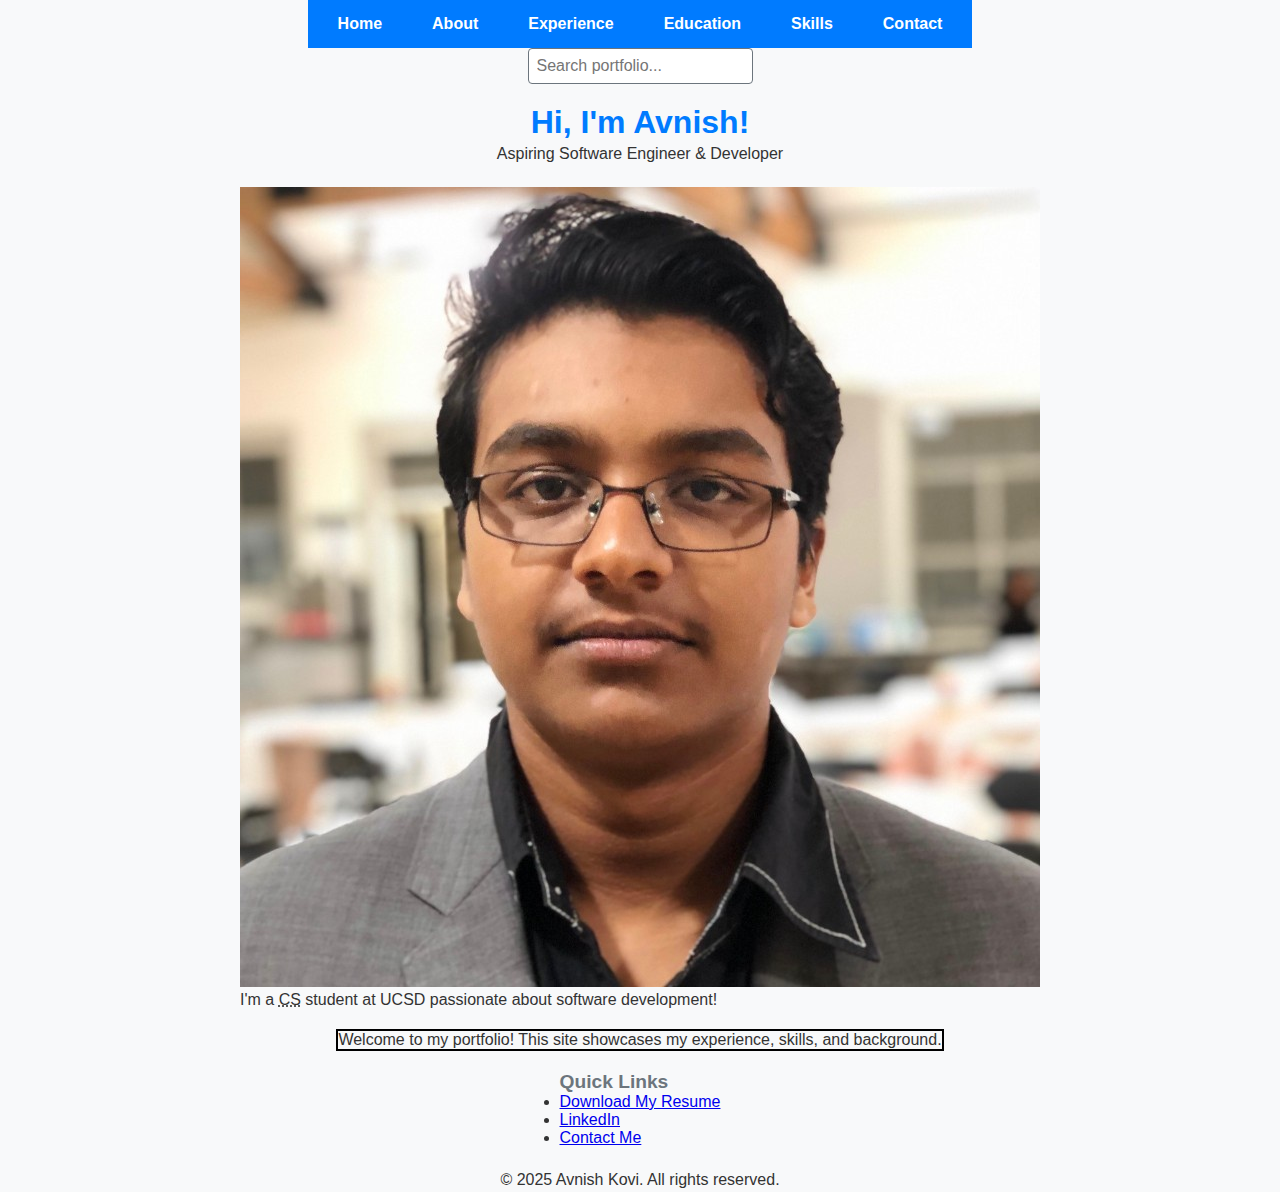
<file: index.html>
<!DOCTYPE html>
<html lang="en">
    <head>
        <meta charset="UTF-8">
        <meta name="viewport" content="width=device-width, initial-scale=1.0">
        <link rel="icon" href="images/A_pfp.png" type="image/x-icon">
        <link rel="stylesheet" href="styles/styles.css">
        <title> Avnish Kovi Portfolio</title>
        <style>
            my-highlight {
                display: block;
                border: 2px solid black;
            }
        </style>
        <script>
            console.log("Hello World from my custom element!");
        </script>
    </head>
    <body>
        <header>
            <input type="checkbox" id="menu-toggle">
            <label for="menu-toggle" class="hamburger">
                <span class="hamburger-label">
                    <span></span>
                    <span></span>
                    <span></span>
                </span>
            </label>
        
            <nav>
                <ul class="nav-links">
                    <li><a href="index.html">Home</a></li>
                    <li><a href="about.html">About</a></li>
                    <li><a href="experience.html">Experience</a></li>
                    <li><a href="education.html">Education</a></li>
                    <li><a href="skills.html">Skills</a></li>
                    <li><a href="contact.html">Contact</a></li>
                </ul>
            </nav>
        </header>
                
        <main>
            <search>
                <input type="text" placeholder="Search portfolio...">
            </search>
            <hgroup>
                <h1>Hi, I'm Avnish!</h1>
                <p>Aspiring Software Engineer &amp; Developer</p>
            </hgroup>
            <figure>
                <img src="images/profilepic.jpg" alt="pfp">
                <figcaption>I'm a <abbr title="Computer Science">CS</abbr> student at UCSD passionate about software development!</figcaption>
            </figure>
            <my-highlight>
                Welcome to my portfolio! This site showcases my experience, skills, and background.
            </my-highlight>
            <aside>
                <h3>Quick Links</h3>
                <ul>
                    <li><a href="images/resume.pdf" download>Download My Resume</a></li>
                    <li><a href="https://www.linkedin.com/in/avnish-kovi-8365a1160/" target="_blank">LinkedIn</a></li>
                    <li><a href="contact.html">Contact Me</a></li>
                </ul>
            </aside>
            <hello-world></hello-world>
        </main>
        <footer>
            <p>&copy; 2025 Avnish Kovi. All rights reserved.</p>
        </footer>
    </body>
</html>
</file>
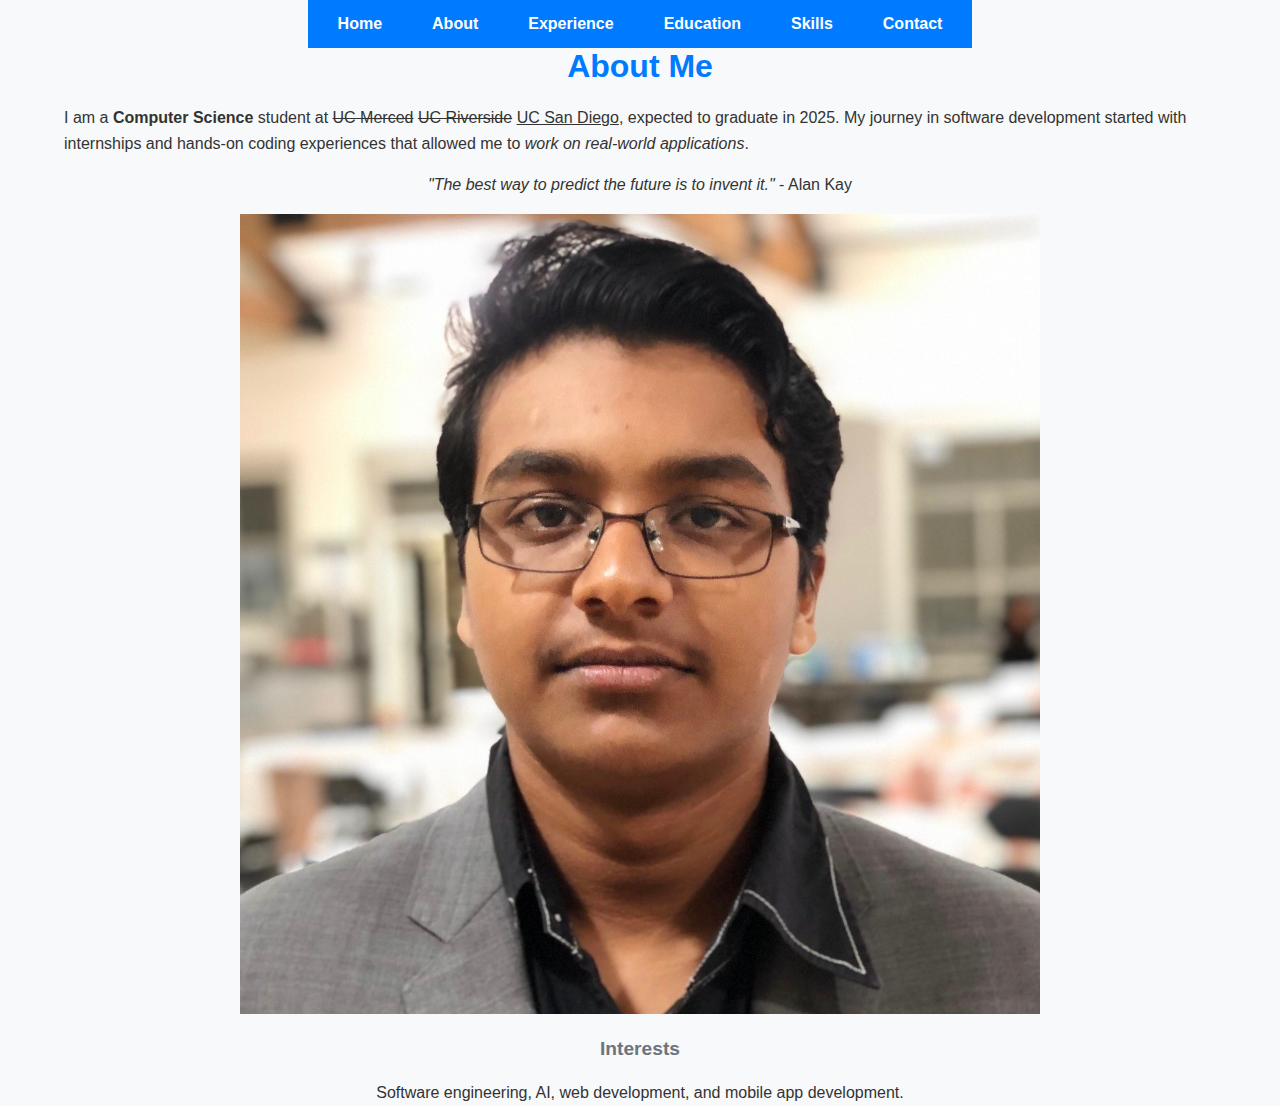
<file: about.html>
<!DOCTYPE html>
<html lang="en">
    <head>
        <meta charset="UTF-8">
        <meta name="viewport" content="width=device-width, initial-scale=1.0">
        <link rel="stylesheet" href="styles/styles.css">
        <title>My Portfolio - About</title>
    </head>
    <body>
        <header>
            <input type="checkbox" id="menu-toggle">
            <label for="menu-toggle" class="hamburger">
                <span class="hamburger-label">
                    <span></span>
                    <span></span>
                    <span></span>
                </span>
            </label>
        
            <nav>
                <ul class="nav-links">
                    <li><a href="index.html">Home</a></li>
                    <li><a href="about.html">About</a></li>
                    <li><a href="experience.html">Experience</a></li>
                    <li><a href="education.html">Education</a></li>
                    <li><a href="skills.html">Skills</a></li>
                    <li><a href="contact.html">Contact</a></li>
                </ul>
            </nav>
        </header>        

        <main>
            <h1>About Me</h1>
            <template id="profile-card">
                <p><strong>Name:</strong> Avnish Kovi</p>
                <p><strong>Field:</strong> Software Development</p>
            </template>
            <p>I am a <strong>Computer Science</strong> student at <del>UC Merced</del> <del>UC Riverside</del> <ins>UC San Diego</ins>, expected to graduate in 2025. My journey in software development started with internships and hands-on coding experiences that allowed me to <em>work on real-world applications</em>.</p>
            <blockquote>
                <cite>"The best way to predict the future is to invent it."</cite> - Alan Kay
            </blockquote>
            <picture>
                <source srcset="images/profilepic.jpg" media="(max-width: 600px)">
                <img src="images/profilepic.jpg" alt="pfp">
            </picture>

            
            <h3>Interests</h3>
            <p>Software engineering, AI, web development, and mobile app development.</p>
        </main>
    </body>
</html>
</file>
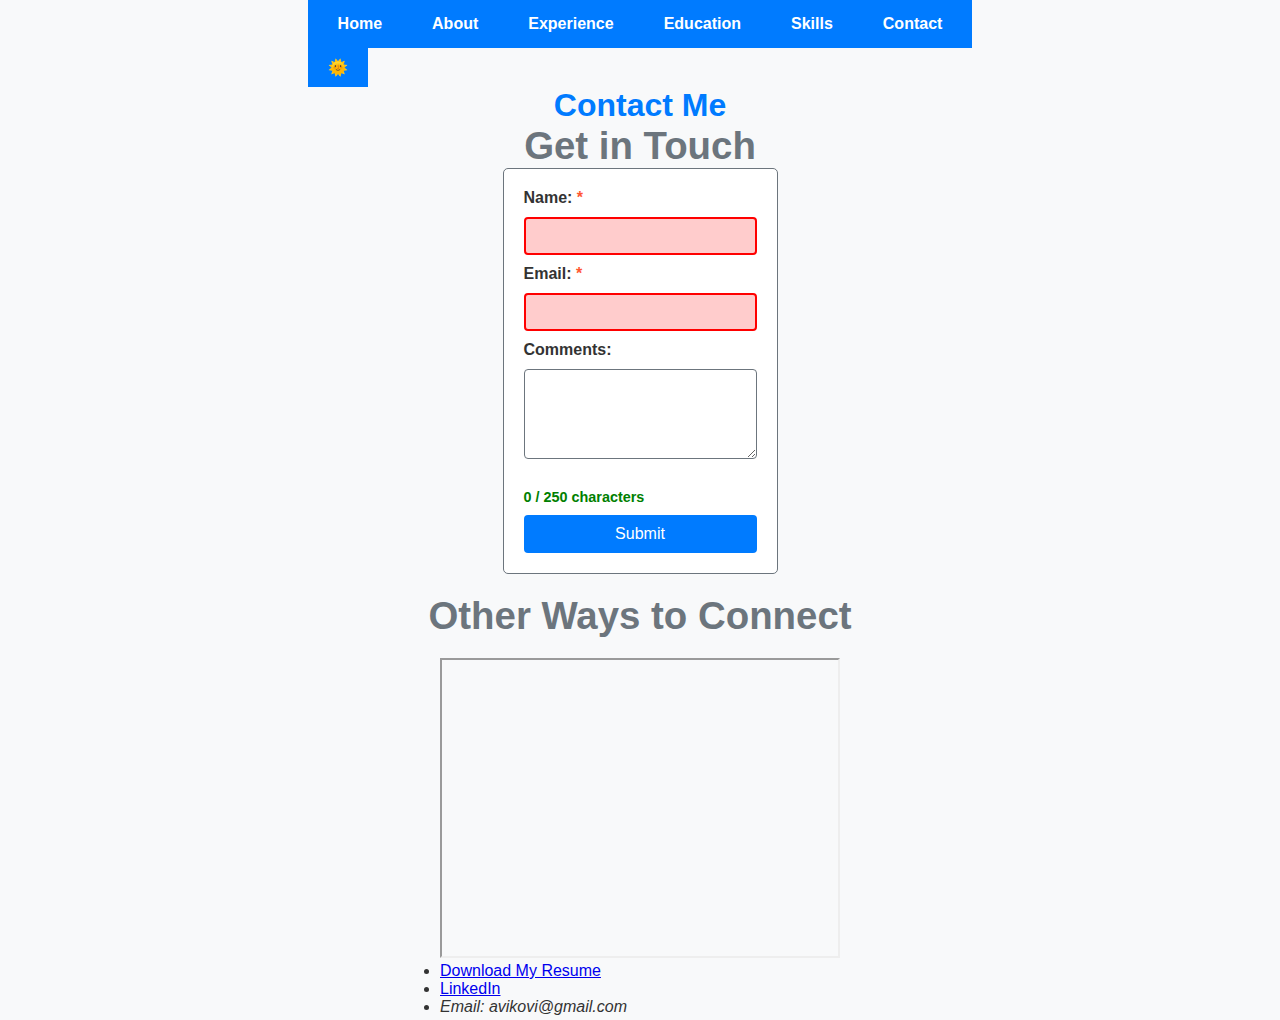
<file: contact.html>
<!DOCTYPE html>
<html lang="en">
    <head>
        <meta charset="UTF-8">
        <meta name="viewport" content="width=device-width, initial-scale=1.0">
        <link rel="stylesheet" href="styles/styles.css">
        <title>My Portfolio - Contact</title>
    </head>
    <body>
        <header>
            <input type="checkbox" id="menu-toggle">
            <label for="menu-toggle" class="hamburger">
                <span class="hamburger-label">
                    <span></span>
                    <span></span>
                    <span></span>
                </span>
            </label>
        
            <nav>
                <ul class="nav-links">
                    <li><a href="index.html">Home</a></li>
                    <li><a href="about.html">About</a></li>
                    <li><a href="experience.html">Experience</a></li>
                    <li><a href="education.html">Education</a></li>
                    <li><a href="skills.html">Skills</a></li>
                    <li><a href="contact.html">Contact</a></li>
                </ul>
            </nav>
            <button id="theme-toggle" hidden>🌞 Light Mode</button>
        </header>        

        <main>
            <div>
                <h1>Contact Me</h1>

                <h2>Get in Touch</h2>
                <form action="https://httpbin.org/post" method="post">
                    <label for="name">Name: <span aria-hidden="true">*</span></label>
                    <input type="text" id="name" name="name" required pattern="[A-Za-z\s']+" minlength="2" maxlength="50">
                
                    <label for="email">Email: <span aria-hidden="true">*</span></label>
                    <input type="email" id="email" name="email" required>
                
                    <label for="comments">Comments:</label>
                    <textarea id="comments" name="comments" rows="4" maxlength="250"></textarea>
                
                    <input type="hidden" name="possible_bot" value="true">
                
                    <output id="error-message"></output>
                    <output id="info-message"></output>
                
                    <button type="submit">Submit</button>
                </form>
            </div>

            <h2>Other Ways to Connect</h2>
            <ul>
                <iframe src="https://drive.google.com/file/d/1lxHUvCMEvbbcM8WmKVnAmQHQy9otZdCw/view?usp=sharing" width="400" height="300"></iframe>
                <li><a href="images/resume.pdf" download>Download My Resume</a></li>
                <li><a href="https://www.linkedin.com/in/avnish-kovi-8365a1160/" target="_blank">LinkedIn</a></li>
                <li><address>Email: avikovi@gmail.com</address></li>
            </ul>
        </main>
        <script src="scripts/theme-switcher.js" defer></script>
        <script src="scripts/form-validation.js" defer></script>
    </body>
</html>
</file>
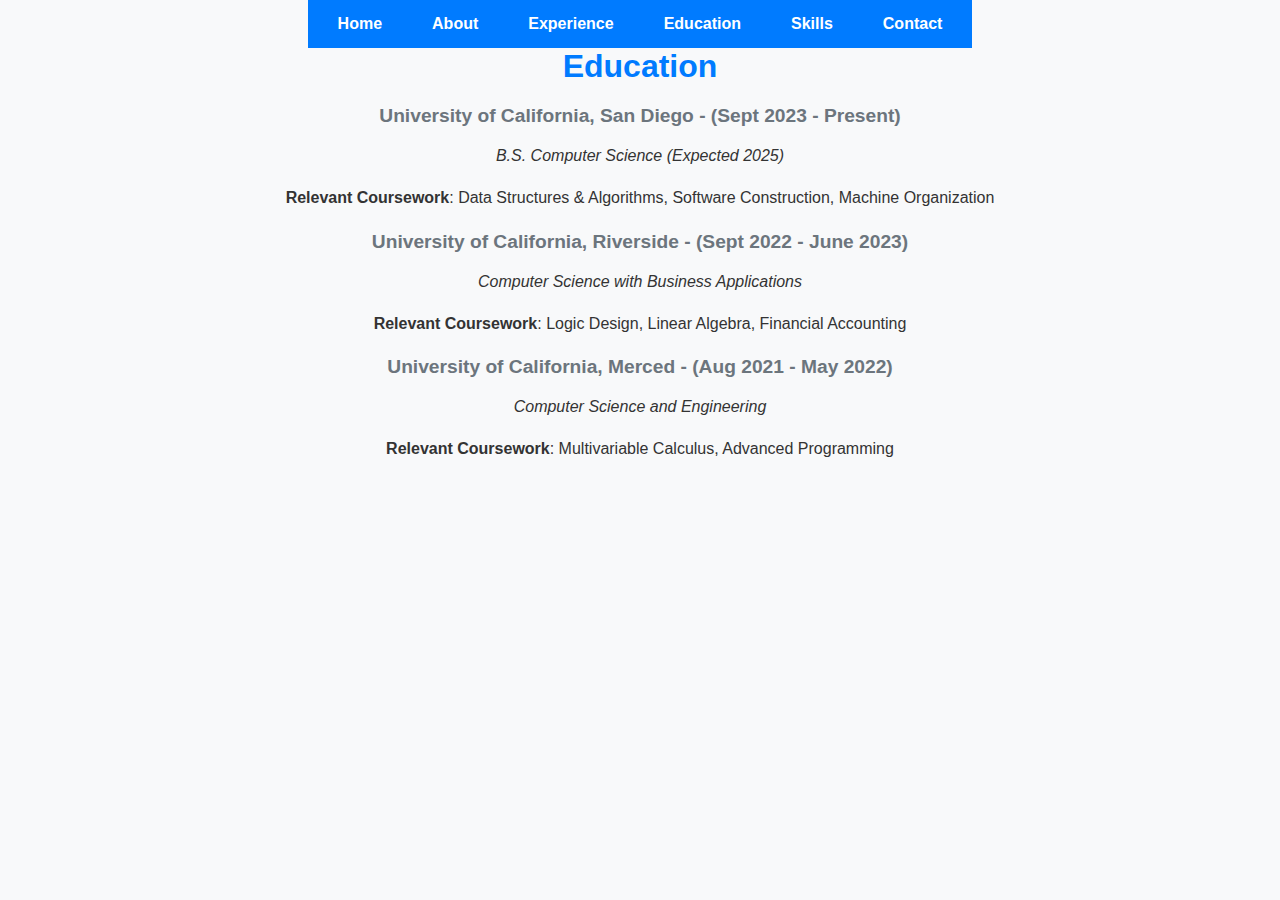
<file: education.html>
<!DOCTYPE html>
<html lang="en">
    <head>
        <meta charset="UTF-8">
        <meta name="viewport" content="width=device-width, initial-scale=1.0">
        <link rel="stylesheet" href="styles/styles.css">
        <title>My Portfolio - Education</title>
    </head>
    <body>
        <header>
            <input type="checkbox" id="menu-toggle">
            <label for="menu-toggle" class="hamburger">
                <span class="hamburger-label">
                    <span></span>
                    <span></span>
                    <span></span>
                </span>
            </label>
        
            <nav>
                <ul class="nav-links">
                    <li><a href="index.html">Home</a></li>
                    <li><a href="about.html">About</a></li>
                    <li><a href="experience.html">Experience</a></li>
                    <li><a href="education.html">Education</a></li>
                    <li><a href="skills.html">Skills</a></li>
                    <li><a href="contact.html">Contact</a></li>
                </ul>
            </nav>
        </header>        

        <main>
            <h1>Education</h1>

            <h3>University of California, San Diego - (Sept 2023 - Present)</h3>
            <i>B.S. Computer Science (Expected 2025)</i>
            <p><b>Relevant Coursework</b>: Data Structures &amp; Algorithms, Software Construction, Machine Organization</p>

            <h3>University of California, Riverside - (Sept 2022 - June 2023)</h3>
            <i>Computer Science with Business Applications</i>
            <p><b>Relevant Coursework</b>: Logic Design, Linear Algebra, Financial Accounting</p>

            <h3>University of California, Merced - (Aug 2021 - May 2022)</h3>
            <i>Computer Science and Engineering</i>
            <p><b>Relevant Coursework</b>: Multivariable Calculus, Advanced Programming</p>
        </main>
    </body>
</html>
</file>
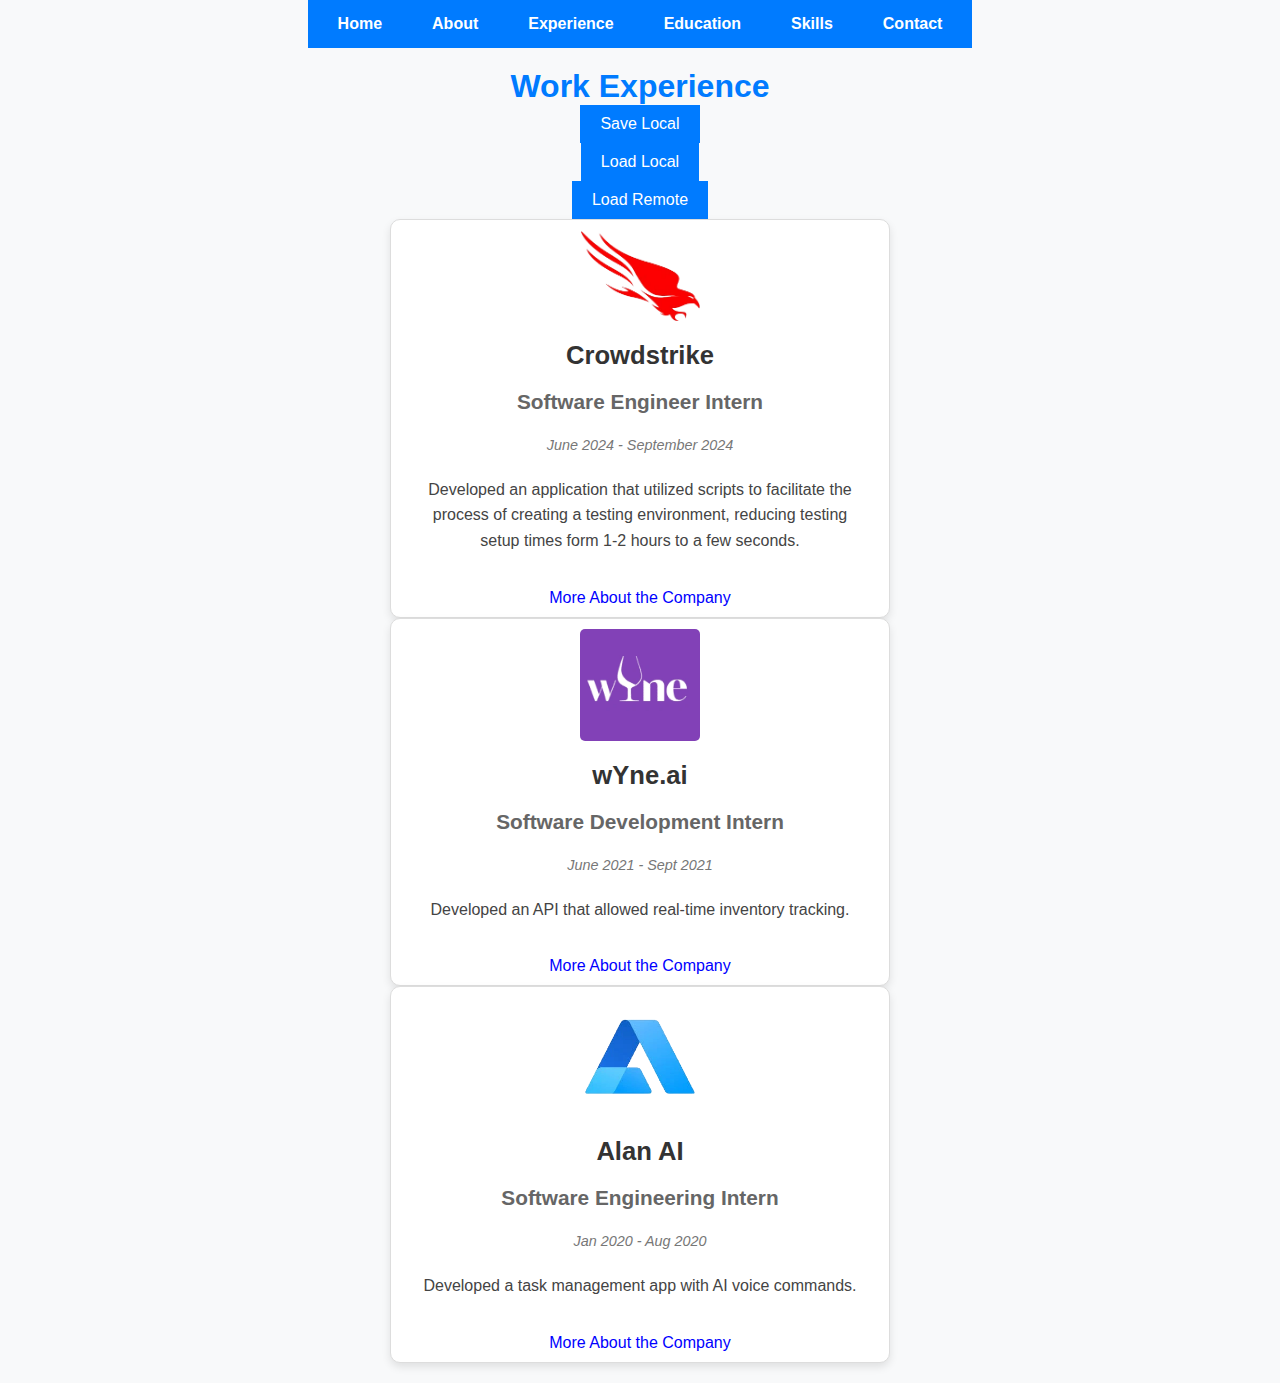
<file: experience.html>
<!DOCTYPE html>
<html lang="en">
    <head>
        <meta charset="UTF-8">
        <meta name="viewport" content="width=device-width, initial-scale=1.0">
        <link rel="stylesheet" href="styles/styles.css">
        <script src="scripts/project-card.js" defer></script>
        <script src="scripts/experience-data.js" defer></script>
        <title>My Portfolio - Experience</title>
    </head>
    <body>
        <header>
            <input type="checkbox" id="menu-toggle">
            <label for="menu-toggle" class="hamburger">
                <span class="hamburger-label">
                    <span></span>
                    <span></span>
                    <span></span>
                </span>
            </label>
        
            <nav>
                <ul class="nav-links">
                    <li><a href="index.html">Home</a></li>
                    <li><a href="about.html">About</a></li>
                    <li><a href="experience.html">Experience</a></li>
                    <li><a href="education.html">Education</a></li>
                    <li><a href="skills.html">Skills</a></li>
                    <li><a href="contact.html">Contact</a></li>
                </ul>
            </nav>
        </header>
        

        <main>
            <section id="projects">
                <h1>Work Experience</h1>
                <button id="saveLocal">Save Local</button>
                <button id="loadLocal">Load Local</button>
                <button id="loadRemote">Load Remote</button>
                <!-- Crowdstrike logo link: https://encrypted-tbn0.gstatic.com/images?q=tbn:ANd9GcQ3v4WCOMecGM3ZueSQg8M1WbhiXSyazCCoSg&s -->
                <project-card 
                    company="Crowdstrike" 
                    title="Software Engineer Intern"
                    image="images/crowdstrike.webp" 
                    alt="CrowdStrike logo" 
                    description="Developed an application that utilized scripts to facilitate the process of creating a testing environment, reducing testing setup times form 1-2 hours to a few seconds." 
                    date="June 2024 - September 2024" 
                    link="https://www.crowdstrike.com/en-us/">
                </project-card>
                
                <!-- wYne logo link: https://i.tracxn.com/logo/company/wyne.ai_Logo_a0e5bfee-f46a-44eb-92db-86da29720af2.jpg?format=webp&height=120&width=120 -->
                <project-card 
                    company="wYne.ai" 
                    title="Software Development Intern" 
                    image="images/wyne.webp" 
                    alt="wYne.ai Logo" 
                    description="Developed an API that allowed real-time inventory tracking." 
                    date="June 2021 - Sept 2021" 
                    link="https://www.instagram.com/choosewyne/">
                </project-card>

                <!-- Alan AI logo link: [data-uri] -->
                <project-card 
                    company="Alan AI" 
                    title="Software Engineering Intern" 
                    image="images/alanai.webp" 
                    alt="Alan AI logo" 
                    description="Developed a task management app with AI voice commands." 
                    date="Jan 2020 - Aug 2020" 
                    link="https://www.alan.app/">
                </project-card>
            </section>
        </main>
    </body>
</html>
</file>
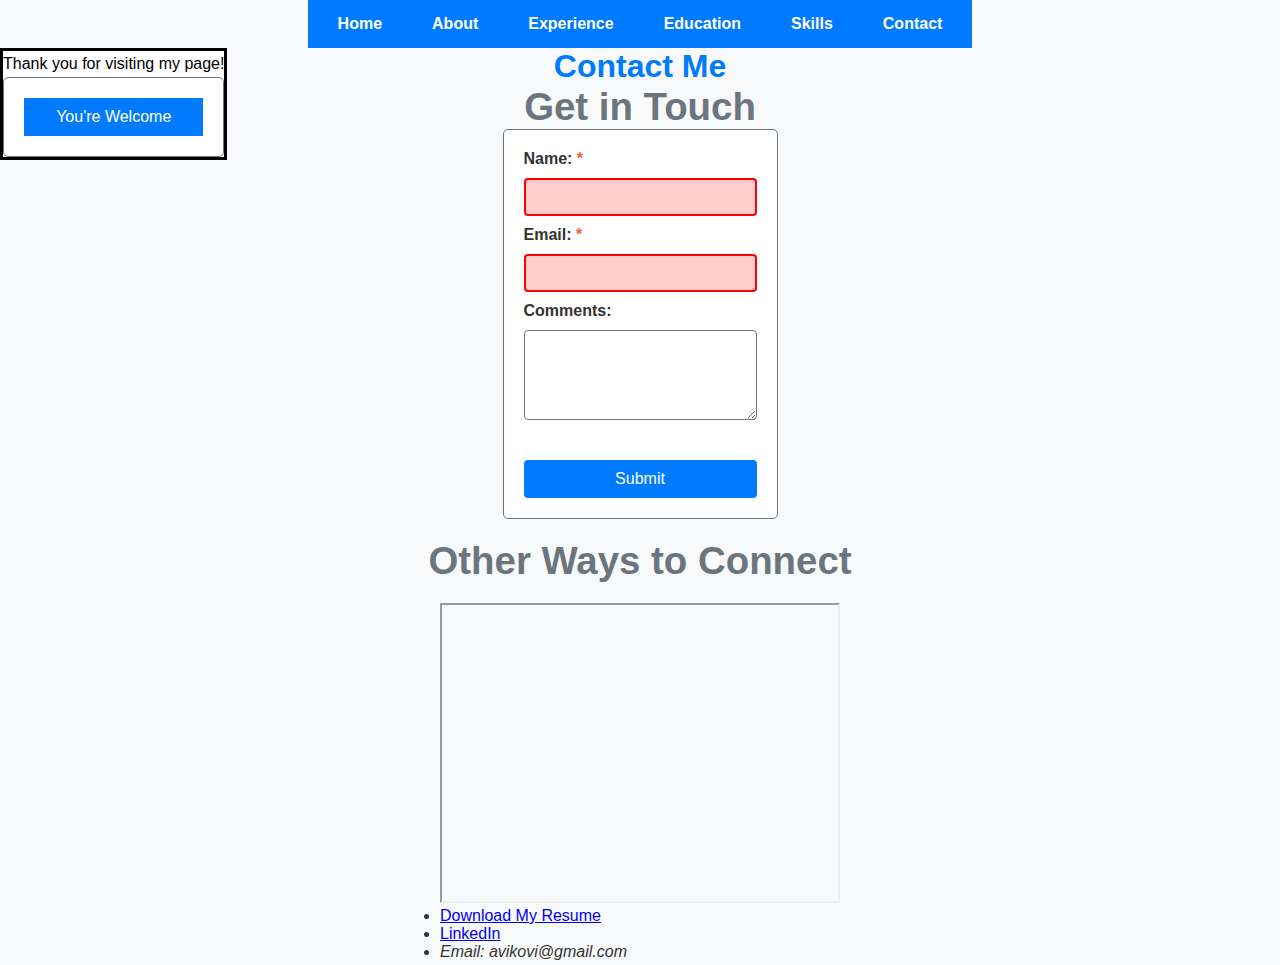
<file: form-no-js.html>
<!DOCTYPE html>
<html lang="en">
    <head>
        <meta charset="UTF-8">
        <meta name="viewport" content="width=device-width, initial-scale=1.0">
        <link rel="stylesheet" href="styles/styles.css">
        <title>My Portfolio - Contact</title>
    </head>
    <body>
        <header>
            <input type="checkbox" id="menu-toggle">
            <label for="menu-toggle" class="hamburger">
                <span class="hamburger-label">
                    <span></span>
                    <span></span>
                    <span></span>
                </span>
            </label>
        
            <nav>
                <ul class="nav-links">
                    <li><a href="index.html">Home</a></li>
                    <li><a href="about.html">About</a></li>
                    <li><a href="experience.html">Experience</a></li>
                    <li><a href="education.html">Education</a></li>
                    <li><a href="skills.html">Skills</a></li>
                    <li><a href="contact.html">Contact</a></li>
                </ul>
            </nav>
        </header>        

        <main>
            <div>
                <h1>Contact Me</h1>

                <h2>Get in Touch</h2>
                <form action="https://httpbin.org/post" method="post">
                    <label for="name">Name: <span aria-hidden="true">*</span></label>
                    <input type="text" id="name" name="name" required pattern="[A-Za-z\s]+" minlength="2" maxlength="50">
                
                    <label for="email">Email: <span aria-hidden="true">*</span></label>
                    <input type="email" id="email" name="email" required>
                
                    <label for="comments">Comments:</label>
                    <textarea id="comments" name="comments" rows="4" maxlength="100"></textarea>
                
                    <input type="hidden" name="possible_bot" value="true">
                
                    <output id="error-message"></output>
                    <output id="info-message"></output>
                
                    <button type="submit">Submit</button>
                </form>
            <!--
                <form action="mailto:avikovi@gmail.com" method="POST" enctype="text/plain">
                    <fieldset>
                        <legend>Contact Me</legend>
                        <label for="name">Name:</label>
                        <input type="text" id="name" name="name" required><br>
        
                        <label for="email">Email:</label>
                        <input type="email" id="email" name="email" required><br>
        
                        <label for="message">Message:</label>
                        <textarea id="message" name="message" rows="4" required></textarea><br>
        
                        <label for="topic">Topic:</label>
                        <select id="topic" name="topic">
                            <optgroup label="Career">
                                <option value="job">Job Inquiry</option>
                                <option value="internship">Internship Opportunity</option>
                            </optgroup>
                            <optgroup label="Networking">
                                <option value="collaboration">Collaboration</option>
                                <option value="general">General Networking</option>
                            </optgroup>
                        </select><br>
        
                        <label for="lang">Language of Interest:</label>
                        <input list="languages" name="lang">
                        <datalist id="languages">
                            <option value="C++"></option>
                            <option value="Java"></option>
                            <option value="Python"></option>
                        </datalist><br>
        
                        <input type="submit" value="Send">
                    </fieldset>
                </form>
            -->
            </div>

            <h2>Other Ways to Connect</h2>
            <ul>
                <iframe src="https://drive.google.com/file/d/1lxHUvCMEvbbcM8WmKVnAmQHQy9otZdCw/view?usp=sharing" width="400" height="300"></iframe>
                <li><a href="images/resume.pdf" download>Download My Resume</a></li>
                <li><a href="https://www.linkedin.com/in/avnish-kovi-8365a1160/" target="_blank">LinkedIn</a></li>
                <li><address>Email: avikovi@gmail.com</address></li>
            </ul>
            <dialog open>
                <p>Thank you for visiting my page!</p>
                <form method="dialog">
                    <button>You're Welcome</button>
                </form>
            </dialog>
        </main>
    </body>
</html>
</file>
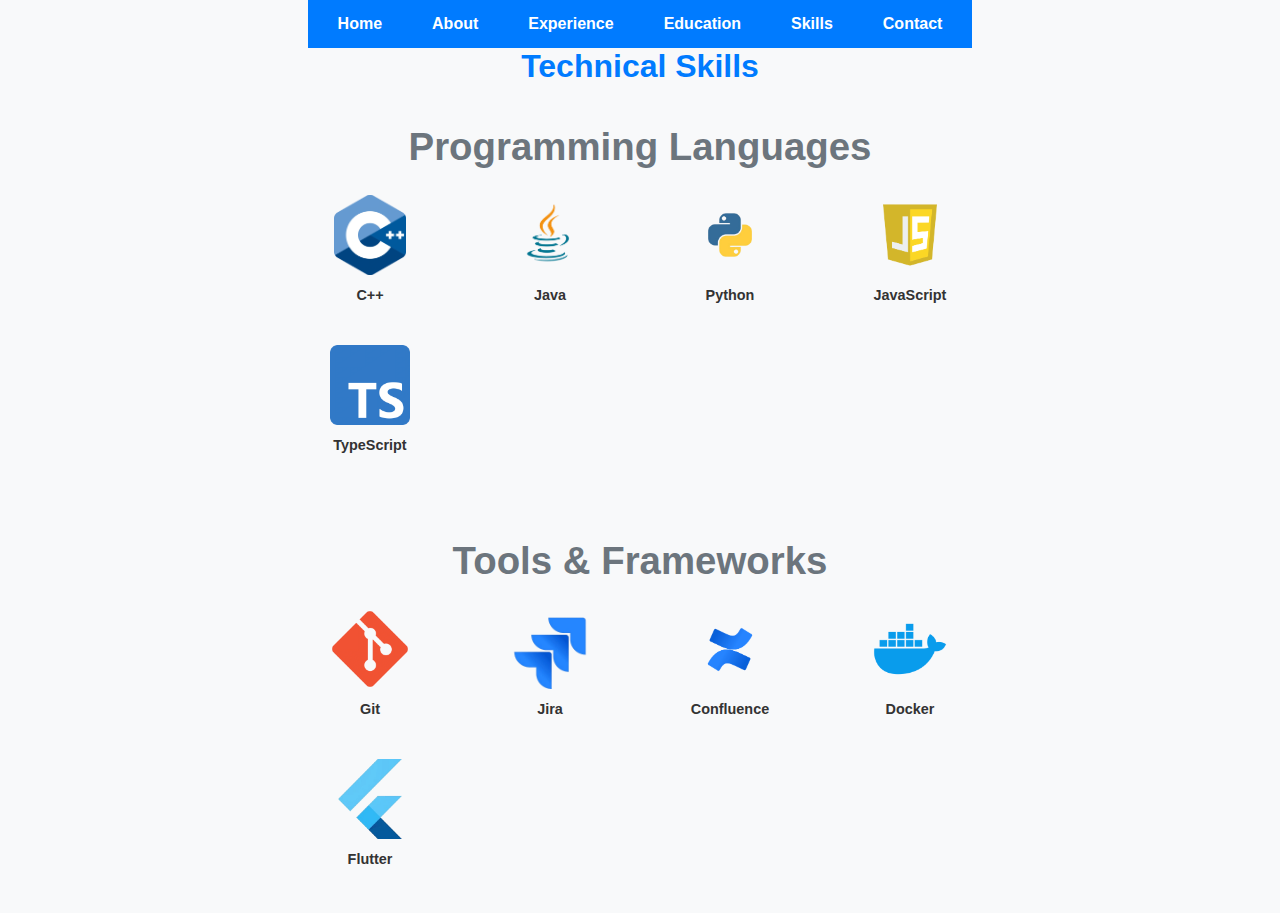
<file: skills.html>
<!DOCTYPE html>
<html lang="en">
    <head>
        <meta charset="UTF-8">
        <meta name="viewport" content="width=device-width, initial-scale=1.0">
        <link rel="stylesheet" href="styles/styles.css">
        <title>My Portfolio - Skills</title>
    </head>
    <body>
        <header>
            <input type="checkbox" id="menu-toggle">
            <label for="menu-toggle" class="hamburger">
                <span class="hamburger-label">
                    <span></span>
                    <span></span>
                    <span></span>
                </span>
            </label>
        
            <nav>
                <ul class="nav-links">
                    <li><a href="index.html">Home</a></li>
                    <li><a href="about.html">About</a></li>
                    <li><a href="experience.html">Experience</a></li>
                    <li><a href="education.html">Education</a></li>
                    <li><a href="skills.html">Skills</a></li>
                    <li><a href="contact.html">Contact</a></li>
                </ul>
            </nav>
        </header>        

        <main>
            <h1>Technical Skills</h1>

            <section>
                <h2>Programming Languages</h2>
                <section class="skills-grid">
                    <figure>
                        <picture>
                            <!-- C++ Logo link: https://upload.wikimedia.org/wikipedia/commons/thumb/1/18/ISO_C%2B%2B_Logo.svg/121px-ISO_C%2B%2B_Logo.svg.png -->
                            <source srcset="images/c++.webp" type="image/webp">
                            <img src="images/c++.png" alt="C++ logo" loading="lazy">
                        </picture>
                        <figcaption>C++</figcaption>
                    </figure>

                    <figure>
                        <picture>
                            <!-- Java logo link: https://education.oracle.com/file/general/p-80-java.png -->
                            <source srcset="images/java.webp" type="image/webp">
                            <img src="images/java.png" alt="Java logo" loading="lazy">
                        </picture>
                        <figcaption>Java</figcaption>
                    </figure>

                    <figure>
                        <picture>
                            <!-- Python logo link: https://i0.wp.com/junilearning.com/wp-content/uploads/2020/06/python-programming-language.webp?fit=800%2C800&ssl=1 -->
                            <source srcset="images/python.webp" type="image/webp">
                            <img src="images/python.png" alt="Python logo" loading="lazy">
                        </picture>
                        <figcaption>Python</figcaption>
                    </figure>

                    <figure>
                        <picture>
                            <!-- JS logo link: https://static.vecteezy.com/system/resources/previews/027/127/463/non_2x/javascript-logo-javascript-icon-transparent-free-png.png -->
                            <source srcset="images/javascript.webp" type="image/webp">
                            <img src="images/javascript.png" alt="JavaScript logo" loading="lazy">
                        </picture>
                        <figcaption>JavaScript</figcaption>
                    </figure>

                    <figure>
                        <picture>
                            <!-- TS logo link: https://upload.wikimedia.org/wikipedia/commons/thumb/4/4c/Typescript_logo_2020.svg/2048px-Typescript_logo_2020.svg.png -->
                            <source srcset="images/ts.webp" type="image/webp">
                            <img src="images/ts.png" alt="TypeScript logo" loading="lazy">
                        </picture>
                        <figcaption>TypeScript</figcaption>
                    </figure>
                </section>
            </section>

            <section>
                <h2>Tools &amp; Frameworks</h2>
                <section class="skills-grid">
                    <figure>
                        <picture>
                            <!-- Git logo link: https://upload.wikimedia.org/wikipedia/commons/thumb/3/3f/Git_icon.svg/2048px-Git_icon.svg.png -->
                            <source srcset="images/git.webp" type="image/webp">
                            <img src="images/git.png" alt="Git logo" loading="lazy">
                        </picture>
                        <figcaption>Git</figcaption>
                    </figure>

                    <figure>
                        <picture>
                            <!-- Jira logo link: https://w7.pngwing.com/pngs/992/738/png-transparent-jira-hd-logo-thumbnail.png -->
                            <source srcset="images/jira.webp" type="image/webp">
                            <img src="images/jira.png" alt="Jira logo" loading="lazy">
                        </picture>
                        <figcaption>Jira</figcaption>
                    </figure>

                    <figure>
                        <picture>
                            <!-- Confluence logo link: https://logos-world.net/wp-content/uploads/2023/11/Confluence-Symbol.png -->
                            <source srcset="images/confluence.webp" type="image/webp">
                            <img src="images/confluence.png" alt="Confluence logo" loading="lazy">
                        </picture>
                        <figcaption>Confluence</figcaption>
                    </figure>

                    <figure>
                        <picture>
                            <!-- Docker logo link: https://cdn4.iconfinder.com/data/icons/logos-and-brands/512/97_Docker_logo_logos-512.png -->
                            <source srcset="images/docker.webp" type="image/webp">
                            <img src="images/docker.png" alt="Docker logo" loading="lazy">
                        </picture>
                        <figcaption>Docker</figcaption>
                    </figure>

                    <figure>
                        <picture>
                            <!-- Flutter logo link: https://encrypted-tbn0.gstatic.com/images?q=tbn:ANd9GcSHfvJQdTD8IFAUS4jNkFrVYGai1NknAbHAMA&s -->
                            <source srcset="images/flutter.webp" type="image/webp">
                            <img src="images/flutter.png" alt="Flutter logo" loading="lazy">
                        </picture>
                        <figcaption>Flutter</figcaption>
                    </figure>
                </section>
            </section>
        </main>
    </body>
</html>
</file>
<file: styles/styles.css>
* {
    margin: 0;
    padding: 0;
    box-sizing: border-box;
}

:root {
    --primary-color: #007bff;
    --secondary-color: #6c757d;
    --background-color: #f8f9fa;
    --text-color: #333;
    --accent-color: #ff5733;
}

[data-theme="dark"] {
    --primary-color: #222;
    --secondary-color: #444;
    --background-color: #121212;
    --text-color: #a9a27f;
    --accent-color: #ffcc00;
}

body {
    font-family: 'Poppins', Arial, sans-serif;
    background-color: var(--background-color);
    color: var(--text-color);
    display: flex;
    flex-direction: column;
    align-items: center;
    justify-content: flex-start;
    width: 100%;
    min-height: 100vh;
}

nav {
    background-color: var(--primary-color);
    padding: 15px;
}

.hamburger {
    display: none;
    cursor: pointer;
    position: absolute;
    top: 15px;
    right: 20px;
    z-index: 1001;
}

.hamburger-label {
    display: flex;
    flex-direction: column;
    gap: 5px;
}

.hamburger-label span {
    width: 30px;
    height: 4px;
    background-color: var(--text-color);
    transition: all 0.3s ease-in-out;
}

.hamburger:hover .hamburger-label div {
    background-color: var(--accent-color);
}

#menu-toggle {
    display: none;
}

nav .nav-links {
    display: flex;
    justify-content: center;
    gap: 20px;
    list-style: none;
}

#menu-toggle:checked ~ nav .nav-links {
    display: flex;
}

nav ul {
    display: flex;
    justify-content: center;
    gap: 20px;
    list-style: none;
}

nav ul li a {
    text-decoration: none;
    color: white;
    font-weight: bold;
    padding: 10px 15px;
    transition: color 0.3s ease-in-out;
}

nav ul li a:hover {
    color: var(--accent-color);
}

nav:hover {
    background-color: var(--secondary-color);
}

@supports (selector(:has(*))) {
    nav:has(a:hover) {
        background-color: var(--secondary-color);
    }
}

main {
    width: 90%;
    max-width: 1200px;
    display: flex;
    flex-direction: column;
    align-items: center;
    gap: 20px;
}

section {
    display: flex;
    flex-direction: column;
    align-items: center;
    justify-content: center;
    padding: 20px;
}

img {
    max-width: 100%;
    height: auto;
    object-fit: cover;
    transition: transform 0.3s ease-in-out;
}

img:hover {
    transform: scale(1.05);
}

picture img {
    object-fit: contain;
    object-position: center;
}

img[loading="lazy"] {
    opacity: 1;
    transition: opacity 0.5s ease-in-out;
}

img[loading="lazy"].loaded {
    opacity: 1;
}


.skills-grid {
    display: grid;
    grid-template-columns: repeat(auto-fit, minmax(150px, 1fr));
    gap: 30px;
    justify-content: center;
    padding: 20px 0;
    text-align: center;
    align-items: center;
    max-width: 800px;
}

.skills-grid figure {
    display: flex;
    flex-direction: column;
    align-items: center;
    justify-content: center;
    min-height: 120px;
}

.skills-grid img {
    width: 80px;
    height: 80px;
    object-fit: contain;
    transition: transform 0.3s ease-in-out;
}

.skills-grid img:hover {
    transform: scale(1.1);
}

.skills-grid figcaption {
    margin-top: 8px;
    font-size: 0.9rem;
    font-weight: bold;
    color: var(--text-color);
}

@media (max-width: 1024px) {
    main {
        width: 95%;
    }
    h1 {
        font-size: 1.8rem;
    }
    h2 {
        font-size: 2.5vw;
    }
}

@media (max-width: 768px) {
    .skills-grid {
        grid-template-columns: repeat(2, minmax(120px, 1fr));
        gap: 20px;
    }

    .skills-grid img {
        width: 60px;
        height: 60px;
    }

    .hamburger {
        display: block;
    }

    nav .nav-links {
        display: none;
        flex-direction: column;
        position: absolute;
        top: 50px;
        left: 0;
        width: 100%;
        background-color: var(--primary-color);
        padding: 10px 0;
        z-index: 1000;
    }

    #menu-toggle:checked ~ nav .nav-links {
        display: flex;
    }
}

@media (min-width: 769px) {
    nav .nav-links {
        display: flex !important;
    }
}

@media (max-width: 480px) {
    .skills-grid {
        grid-template-columns: repeat(2, minmax(100px, 1fr));
    }

    .skills-grid img {
        width: 50px;
        height: 50px;
    }

    h1 {
        font-size: 1.3rem;
    }

    h2 {
        font-size: 1.8rem;
    }

    p {
        font-size: 0.9rem;
    }
}


.company-logo {
    width: 80px;
    height: auto;
    display: block;
    margin: 0 auto 10px;
    object-fit: contain;
}

button {
    background-color: var(--primary-color);
    color: white;
    border: none;
    padding: 10px 20px;
    cursor: pointer;
    font-size: 1rem;
    transition: background-color 0.3s ease-in-out;
}

@supports (color-mix(in srgb, red, blue)) {
    button {
        background-color: color-mix(in srgb, var(--primary-color) 80%, white 20%);
    }
}

button:hover {
    background-color: #0056b3;
}

@keyframes fadeIn {
    from { opacity: 0; }
    to { opacity: 1; }
}

h1 {
    font-size: 2rem;
    animation: fadeIn 1s ease-in;
    text-align: center;
    color: var(--primary-color);
}

h2 {
    font-size: 3vw;
    color: var(--secondary-color);
    text-align: center;
}

h3 {
    font-size: 1.5vw;
    color: var(--secondary-color);
    text-align: left;
}

p {
    font-size: 1rem;
    line-height: 1.6;
}

@layer theme {
    nav {
        background-color: var(--primary-color);
    }
    nav ul {
        gap: 15px;
    }
}

form {
    display: flex;
    flex-direction: column;
    gap: 10px;
    width: 100%;
    max-width: 500px;
    padding: 20px;
    border: 1px solid var(--secondary-color);
    border-radius: 5px;
    background-color: white;
}

label {
    font-weight: bold;
}

label span {
    color: var(--accent-color);
}

input,
textarea {
    width: 100%;
    padding: 8px;
    border: 1px solid var(--secondary-color);
    border-radius: 4px;
    font-size: 1rem;
    transition: background-color 0.3s ease-in-out;
}

textarea {
    resize: vertical;
}

button[type="submit"] {
    background-color: var(--primary-color);
    color: white;
    font-size: 1rem;
    padding: 10px;
    border: none;
    border-radius: 4px;
    cursor: pointer;
    transition: background-color 0.3s ease-in-out;
}

button[type="submit"]:hover {
    background-color: #0056b3;
}

output {
    display: block;
    font-size: 0.9rem;
    margin-top: 5px;
}

#error-message {
    color: red;
    font-size: 0.9rem;
    font-weight: bold;
    opacity: 0;
    transition: opacity 0.5s ease-in-out;
}

#info-message {
    color: green;
    font-size: 0.9rem;
    font-weight: bold;
    margin-top: 5px;
    transition: color 0.3s ease-in-out;
}

.flash-error {
    animation: flash 0.3s ease-in-out;
}

@keyframes flash {
    0% { background-color: rgba(255, 0, 0, 0.5); }
    100% { background-color: transparent; }
}

input:required,
textarea:required {
    border-left: 3px solid var(--accent-color);
}

input:invalid,
textarea:invalid {
    border: 2px solid red;
    background-color: #ffcccc;
}

input:valid,
textarea:valid {
    background-color: #ffffff;
}
</file>
